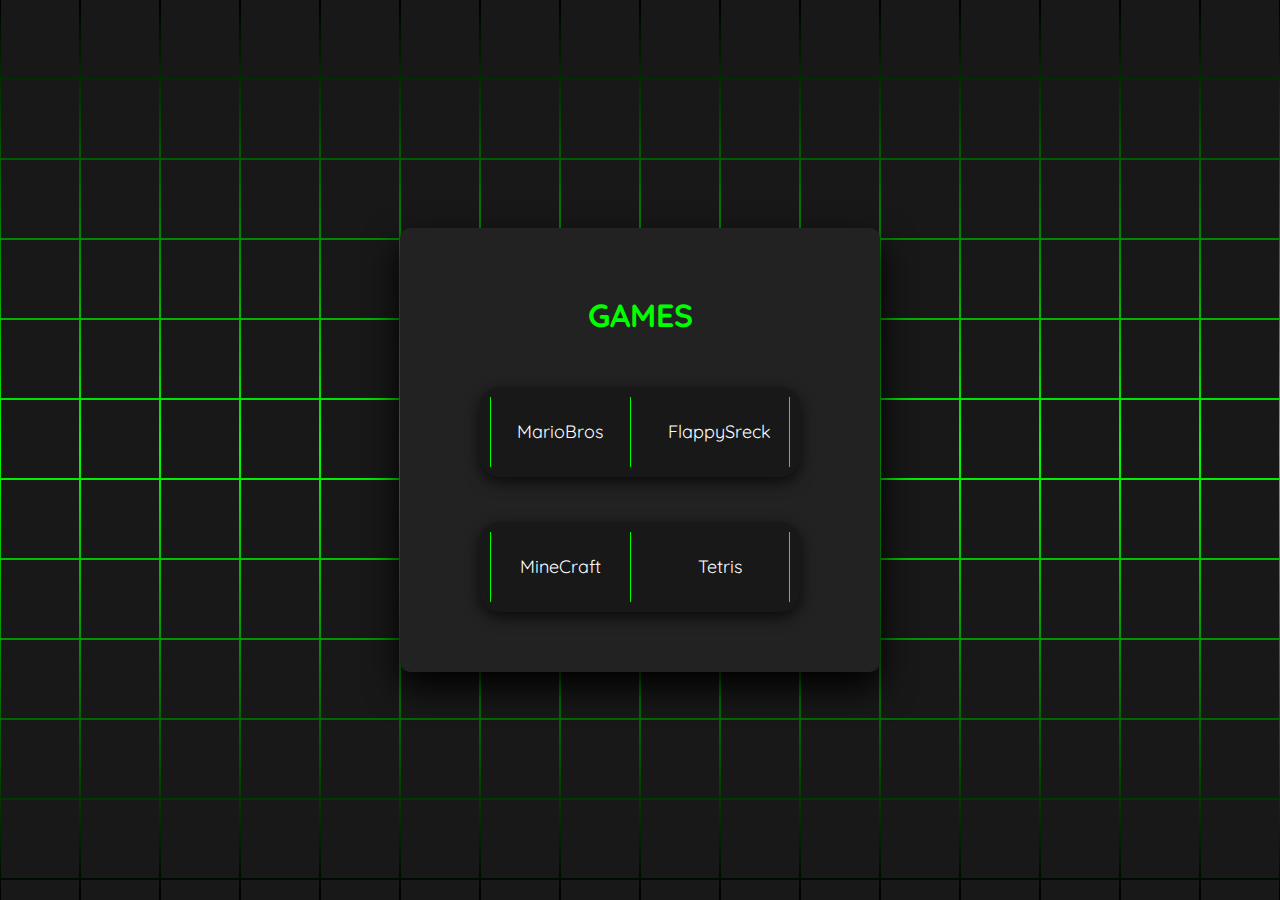
<file: index.html>
<!DOCTYPE html>
<html lang="en" >
<head>
  <meta charset="UTF-8">
  <title>REPO GAMES</title>
  <link rel="stylesheet" href="./style.css">
  <style>
    .options span {
      display: flex;
      align-items: center;
      justify-content: center;
      text-align: center;
    }

    .options img {
      max-width: 100%;
      max-height: 100%;
    }

    .options p {
      color: white;
    }
  </style>

</head>
<body>
<!-- partial:index.partial.html -->
<section>

    <span></span>
    <span></span>
    <span></span>
    <span></span>
    <span></span>
    <span></span>
    <span></span>
    <span></span>
    <span></span>
    <span></span>
    <span></span>
    <span></span>
    <span></span>
    <span></span>
    <span></span>
    <span></span>
    <span></span>
    <span></span>
    <span></span>
    <span></span>
    <span></span>
    <span></span>
    <span></span>
    <span></span>
    <span></span>
    <span></span>
    <span></span>
    <span></span>
    <span></span>
    <span></span>
    <span></span>
    <span></span>
    <span></span>
    <span></span>
    <span></span>
    <span></span>
    <span></span>
    <span></span>
    <span></span>
    <span></span>
    <span></span>
    <span></span>
    <span></span>
    <span></span>
    <span></span>
    <span></span>
    <span></span>
    <span></span>
    <span></span>
    <span></span>
    <span></span>
    <span></span>
    <span></span>
    <span></span>
    <span></span>
    <span></span>
    <span></span>
    <span></span>
    <span></span>
    <span></span>
    <span></span>
    <span></span>
    <span></span>
    <span></span>
    <span></span>
    <span></span>
    <span></span>
    <span></span>
    <span></span>
    <span></span>
    <span></span>
    <span></span>
    <span></span>
    <span></span>
    <span></span>
    <span></span>
    <span></span>
    <span></span>
    <span></span>
    <span></span>
    <span></span>
    <span></span>
    <span></span>
    <span></span>
    <span></span>
    <span></span>
    <span></span>
    <span></span>
    <span></span>
    <span></span>
    <span></span>
    <span></span>
    <span></span>
    <span></span>
    <span></span>
    <span></span>
    <span></span>
    <span></span>
    <span></span>
    <span></span>
    <span></span>
    <span></span>
    <span></span>
    <span></span>
    <span></span>
    <span></span>
    <span></span>
    <span></span>
    <span></span>
    <span></span>
    <span></span>
    <span></span>
    <span></span>
    <span></span>
    <span></span>
    <span></span>
    <span></span>
    <span></span>
    <span></span>
    <span></span>
    <span></span>
    <span></span>
    <span></span>
    <span></span>
    <span></span>
    <span></span>
    <span></span>
    <span></span>
    <span></span>
    <span></span>
    <span></span>
    <span></span>
    <span></span>
    <span></span>
    <span></span>
    <span></span>
    <span></span>
    <span></span>
    <span></span>
    <span></span>
    <span></span>
    <span></span>
    <span></span>
    <span></span>
    <span></span>
    <span></span>
    <span></span>
    <span></span>
    <span></span>
    <span></span>
    <span></span>
    <span></span>
    <span></span>
    <span></span>
    <span></span>
    <span></span>
    <span></span>
    <span></span>
    <span></span>
    <span></span>
    <span></span>
    <span></span>
    <span></span>
    <span></span>
    <span></span>
    <span></span>
    <span></span>
    <span></span>
    <span></span>
    <span></span>
    <span></span>
    <span></span>
    <span></span>
    <span></span>
    <span></span>
    <span></span>
    <span></span>
    <span></span>
    <span></span>
    <span></span>
    <span></span>
    <span></span>
    <span></span>
    <span></span>
    <span></span>
    <span></span>
    <span></span>
    <span></span>
    <span></span>
    <span></span>
    <span></span>
    <span></span>
    <span></span>
    <span></span>
    <span></span>
    <span></span>
    <span></span>
    <span></span>
    <span></span>
    <span></span>
    <span></span>
    <span></span>
    <span></span>
    <span></span>
    <span></span>
    <span></span>
    <span></span>
    <span></span>
    <span></span>
    <span></span>
    <span></span>
    <span></span>
    <span></span>
    <span></span>
    <span></span>
    <span></span>
    <span></span>
    <span></span>
    <span></span>
    <span></span>
    <span></span>
    <span></span>
    <span></span>
    <span></span>
    <span></span>
    <span></span>
    <span></span>
    <span></span>
    <span></span>
    <span></span>
    <span></span>
    <span></span>
    <span></span>
    <span></span>
    <span></span>
    <span></span>
    <span></span>
    <span></span>
    <span></span>
    <span></span>
    <span></span>
    <span></span>
    <span></span>
    <span></span>
    <span></span>
    <span></span>
    <span></span>
    <span></span>
    <span></span>
    <span></span>
    <span></span>
    <span></span>
    <span></span>
    <span></span>
    <span></span>
    <span></span>
    <span></span>
    <span></span>
    <span></span>
    <span></span>

    <div class="signin">
      <div class="content">
        <h2>GAMES</h2>
        <nav class="navegacion">
          <ul class="menu">
            <li class="first-item">
              <a href="./MarioBros/index.html">
                <img src="./MarioBros/ERRmario.png" alt="" class="imagen">
                <span class="up-text-item">MarioBros</span>
                <span class="up-item"></span>
              </a>
            </li>
      
            <li>
              <a href="./FlappyBird/game.html">
                <img src="./FlappyBird/images/bird.png" alt="" class="imagen">
                <span class="up-text-item">FlappySreck</span>
                <span class="up-item"></span>
              </a>
            </li>
      
          </ul>  
        </nav>
        <nav class="navegacion">
          <ul class="menu">
            <li class="first-item">
              <a href="./MineCraft/dist/index.html">
                <img src="./MineCraft/LogoMine.png" alt="" class="imagen">
                <span class="text-item">MineCraft</span>
                <span class="down-item"></span>
              </a>
            </li>
      
            <li>
              <a href="./Tetris-master/index.html">
                <img src="./Tetris-master/logoTetris.png" alt="" class="imagen">
                <span class="text-item">Tetris</span>
                <span class="down-item"></span>
              </a>
            </li>
      
          </ul>
        </nav>
      </div>
    </div>
  </section>
<!-- partial -->
  
</body>
</html>
</file>
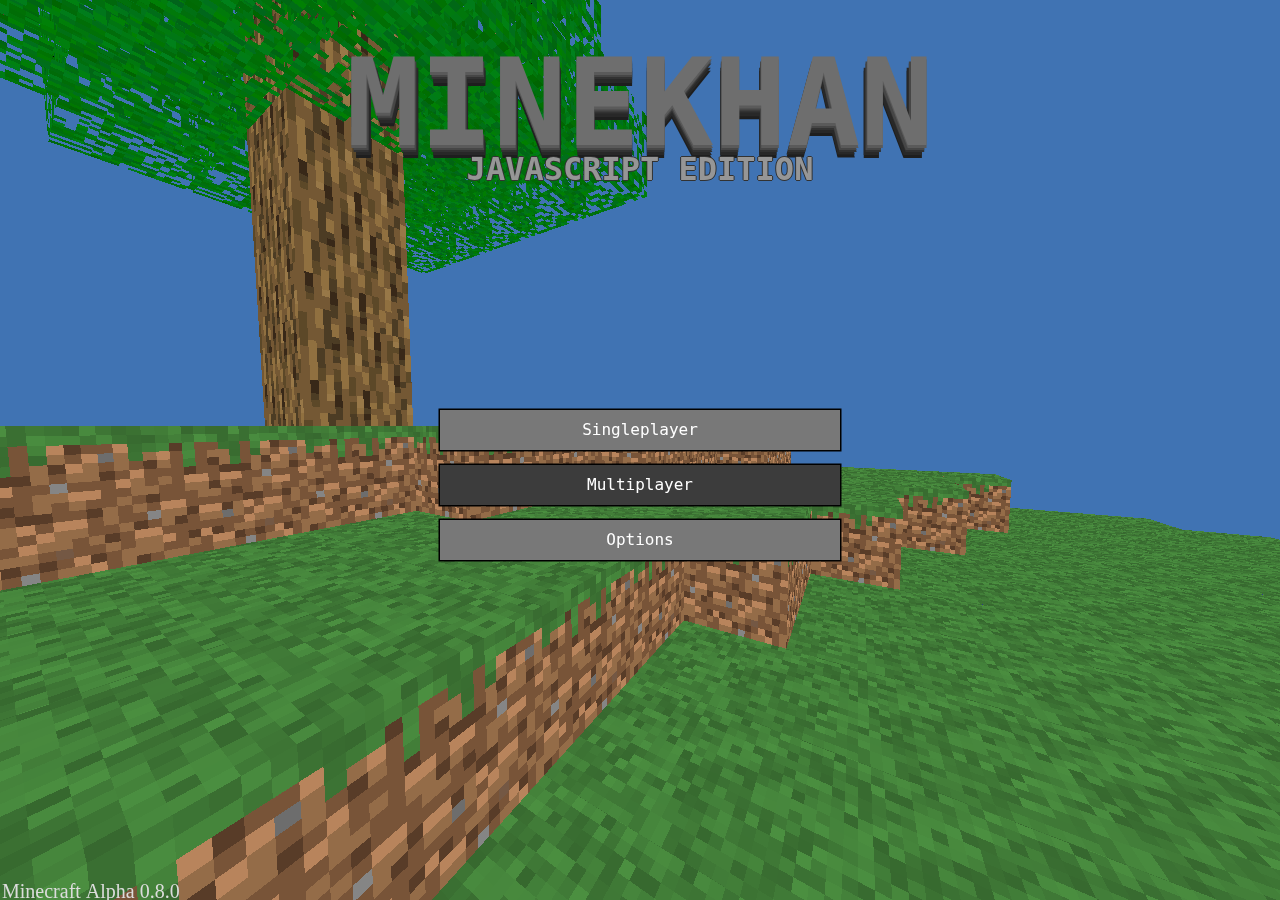
<file: MineCraft/dist/index.html>
<!DOCTYPE html>
<!-- @MineKhan version Alpha 0.7.1

	NOTE:
The "Save" button saves your world to your local browser. Nobody else can see it. However, if you're on a public or shared computer, that save may be deleted unexpectedly. So it's a good idea to keep a safe copy of your save string somewhere where it won't be deleted.

To share your save with other people, copy your world string into the "loadString" variable on line 189.

	Controls:

 * Right-click (or ctrl + left-click): place block
 * Left-click: Remove block
 * Middle-click: Pick block
 * Q: Sprint
 * Shift: Sneak
 * W: Walk forward
 * S: Walk backward
 * A: Walk left
 * D: Walk right
 * E: Open inventory
 * B: Toggle super Breaker
 * H: Toggle Hyper builder
 * Z: Zoom
 * L: Toggle Spectator mode
 * Enter: Toggle slab/stair mode
 * Arrow Keys: look around
 * P or Esc: pause/unpause
 * 1-9 navigate hotbar
 * Spacebar: jump
 * Double jump: toggle flight
 * Shift (flying): fly down
 * Space (flying): fly up
 * T: Open chat
 * ; (semicolon): Release the pointer without pausing (for screenshots)
 * Backspace or delete: drops the item you're holding right now

	Notes and accreditation:
 * This program (MineKhan) was made by Willard (me). The original is https://www.khanacademy.org/cs/mc/5647155001376768 (just adding this so that spin-offs have it)
 * Zushah helped me with some of the menus in the 0.6 update via GitHub. https://www.khanacademy.org/profile/zushah77
 * Element118 helped speed up the process of adding new textures significantly. https://www.khanacademy.org/profile/element118
 * Danielkshin made the current main menu background. https://www.khanacademy.org/profile/danielkshin

 * This program originated as a spin-off of ScusCraft by ScusX.
 * It's 99% different code at this point, but I still never would have made it this far without his code for reference.
 * ScusCraft can be found here: https://www.khanacademy.org/computer-programming/scuscraft-3d/5145400332058624
 * My original spin-off can be found here: https://www.khanacademy.org/computer-programming/high-performance-minecraft/5330738124357632
 * While porting the code from PJS to a webpage, I copied the PJS source code for a few of their helper functions from here: https://raw.githubusercontent.com/Khan/processing-js/master/processing.js
 * The textures are 100% copied from real Minecraft, and are the property of Mojang and Microsoft with whom I have no association.
 * The real Minecraft game can be bought and downloaded at https://www.minecraft.net/en-us/


 * Chunks are kept in memory until you restart. So don't explore too far or memory usage will grow until it crashes unrecoverably.


	To-Do:
 * A lot. Check out the GitHub repo if you'd like to collaborate on this. Must use Discord.
 * https://github.com/Willard21/MineKhan


	How it works:

The graphics in this project are done using WebGL, which is a web implementation of OpenGL ES 2.
It allows us to write shader programs that run right on the GPU, which means it can run as fast as any C++ game.
The infamous P3D mode in Processing.js uses WebGL behind the scenes, but it does it so inefficiently that it might as well not even being using the GPU.

To properly utilize WebGL like this program does, you need to make efficient use of Vertext Buffer Objects (VBOs).
A VBO is an array that contains a whole bunch of vertices. Since WebGL can only render triangles and lines, these vertices are stored in multiples of 3.
A vertex doesn't only include its world coordinates, though. It also includes its texture coordinates, and any other data you want the shaders to manipulate.
In my case, every vertex has an X, Y, Z, textureX, textureY, and shadowIntensity. So 6 values for every block vertex in the world.

A program can only draw 1 VBO per draw call. Since the texture data is attached to the vertex data, you can't switch textures between vertices.
That means you either have to make seperate draw calls for each texture, or only use 1 texture. I do the latter.
I make a single 256x256 pixel texture, and store each of the 16x16 block textures in a section of that big texture, and store the coordinates to it. This is informally called a "texture atlas".
Then when I'm preparing my VBO, I send the texture coordinates along with the block coordinates so the shader knows how to map the 256x256 pixel texture onto the 16x16 pixel block face.

I do this once for each chunk in the world, and store those VBOs so I can draw them every frame. If a block is edited in a chunk, then that VBO is replaced.
Drawing a chunk after the VBO has been created is as simple as binding the buffer and calling "gl.drawArrays" once per chunk. The GPU takes care of the rest.

I also use what's called Vertex Array Objects (VAOs) to re-use shared vertices. Since the GPU expects triangles, and I want to draw squares, I need to draw 2 triangles (6 vertices) per square.
That means 2 of them are being re-used. The VAO lets me tell the GPU to use the cached vertex data instead of looking for a new one, which offers a small inprovement to GPU performance.
This isn't entirely necessary, but it's considered best practice. Some OpenGL ES implementations require it, but WebGL 1 does not. I think WebGL 2 does, but that's not as well supported.
-->

<html lang="en-us">
	<head>
		<meta charset="utf-8">
		<meta name="viewport" content="width=device-width, initial-scale=1.0">
		<meta name="description" content="Play creative mode Minecraft right from your browser!">
		<meta name="keywords" content="Khan Academy, Programs, Search">
		<meta property="og:title" content="MineKhan"/>
		<meta property="og:description" content="Play creative mode Minecraft right from your browser!"/>
		<meta property="og:image" content="https://www.khanacademy.org/computer-programming/minekhan/5647155001376768/5308848032661504.png"/>
		<title>MineKhan</title>
		<!-- <link id="vtfont" href="https://fonts.googleapis.com/css2?family=VT323&display=swap" rel="stylesheet"> -->
		<link rel="preload" href="https://willard.fun/fonts/VT323.woff2" as="font" type="font/woff2" crossorigin>
		<link rel="shortcut icon" type="image/ico" href="https://willard.fun/assets/minekhan.ico">
		<!-- <link rel="manifest" href="https://willard.fun/manifest.json" /> -->
	</head>
	<body>
		<div id="background-text">
			<h1>MineKhan</h1>
			<p>Play MineKhan online! This game is a free Minecraft clone developed on <a href="https://www.khanacademy.org/computer-programming/minekhan/5647155001376768">Khan Academy</a>, and later moved to my own website so that I could take advantage of multiplayer servers. The front-end code is completely open source and maintained on <a href="https://github.com/Willard21/MineKhan">GitHub</a>, where contributions are welcome.</p>
		</div>
	<canvas id="overlay" tabindex="0" width="600" height="600" style="position: absolute; top: 0px; left: 0px"></canvas>
	<input type="text" id="savebox" class="hidden" spellcheck="false" style="position: absolute; top: 10px; left: 10px; z-index: 1;">
	<input type="text" id="boxcentertop" class="hidden" spellcheck="false">
	<div id="quota" class="hidden"></div>
	<div id="onhover" class="hidden"></div>
	<div id="chat" class="hidden"></div>
	<input id="chatbar" class="hidden" list="commands">
	<datalist id="commands">
		<option>/ban</option>
 		<option>/online</option>
	</datalist>
	<p id="savedirections" class="hidden" style="position: absolute; top: 40px; left: 10px; z-index: 1; background-color: rgba(255, 255, 255, 0.3);">
		To share your world on KA, copy/paste the saveString<br>
		from this box into the code on line 190.<br>
		var loadString = "Your Code Here";<br>
		Then save the program as a Spin-off.
	</p>
	<div class="world-select hidden" id="worlds"></div>
	<p id="message" class="hidden" style="position: absolute; top: 10px; right: 10px; z-index: 1; text-align: right; background-color: rgba(255, 255, 255, 0.3);"></p>
	<span class="hidden" id="loading-text"></span>
	<div id="inv-container" class="hidden">
		<canvas id="inventory" height="1000"></canvas>
	</div>
	<script>
		// Code edits will erase the world.
		// Place save code here to load your world. Make extra sure you got it copied so you don't paste in the wrong thing and delete your world on accident lol
		window.loadString = ""
	</script>
	<script defer src="main.js"></script></body>
</html>

<!-- function hcyl(bottom, height, radius, id) {
	let radsq = radius * radius
	let innerRadsq = (radius - 1.2) * (radius - 1.2)
	height += bottom
	for (let x = -radius; x <= radius; x++) {
		for (let y = bottom; y < height; y++) {
			for (let z = -radius; z <= radius; z++) {
				let d = x * x + z * z
				if (d < radsq && d >= innerRadsq) {
					world.setBlock(p2.x + x, p2.y + y, p2.z + z, id)
				}
			}
		}
	}
}

function cyl(bottom, height, radius, id) {
	let radsq = radius * radius
	height += bottom
	for (let x = -radius; x <= radius; x++) {
		for (let y = bottom; y < height; y++) {
			for (let z = -radius; z <= radius; z++) {
				let d = x * x + z * z
				if (d < radsq) {
					world.setBlock(p2.x + x, p2.y + y, p2.z + z, id)
				}
			}
		}
	}
}

function sphereoid(w, h, d, id) {
	let w2 = w * w
	let h2 = h * h
	let d2 = d * d
	let w3 = (w - 1.5) * (w - 1.5)
	let h3 = (h - 1.5) * (h - 1.5)
	let d3 = (d - 1.5) * (d - 1.5)

	for (let y = -h; y < h; y++) {
		for (let x = -w; x <= w; x++) {
			for (let z = -d; z <= d; z++) {
				let n = x * x / w2 + y * y / h2 + z * z / d2
				let n2 = x * x / w3 + y * y / h3 + z * z / d3
				if (n < 1 && n2 >= 1) {
					world.setBlock(p2.x + x, p2.y + y, p2.z + z, id)
				}
			}
		}
	}
}

function sleep(ms) {
	return new Promise(resolve => setTimeout(() => resolve(), ms))
}

async function asphereoid(w, h, d, id) {
	let px = p2.x
	let py = p2.y
	let pz = p2.z
	let w2 = w * w
	let h2 = h * h
	let d2 = d * d
	let w3 = (w - 1.5) * (w - 1.5)
	let h3 = (h - 1.5) * (h - 1.5)
	let d3 = (d - 1.5) * (d - 1.5)

	for (let y = -h; y < h; y++) {
		for (let x = -w; x <= w; x++) {
			for (let z = -d; z <= d; z++) {
				let n = x * x / w2 + y * y / h2 + z * z / d2
				let n2 = x * x / w3 + y * y / h3 + z * z / d3
				if (n < 1 && n2 >= 1) {
					world.setBlock(px + x, py + y, pz + z, id)
					await sleep(10)
				}
			}
		}
	}
}
-->
</file>
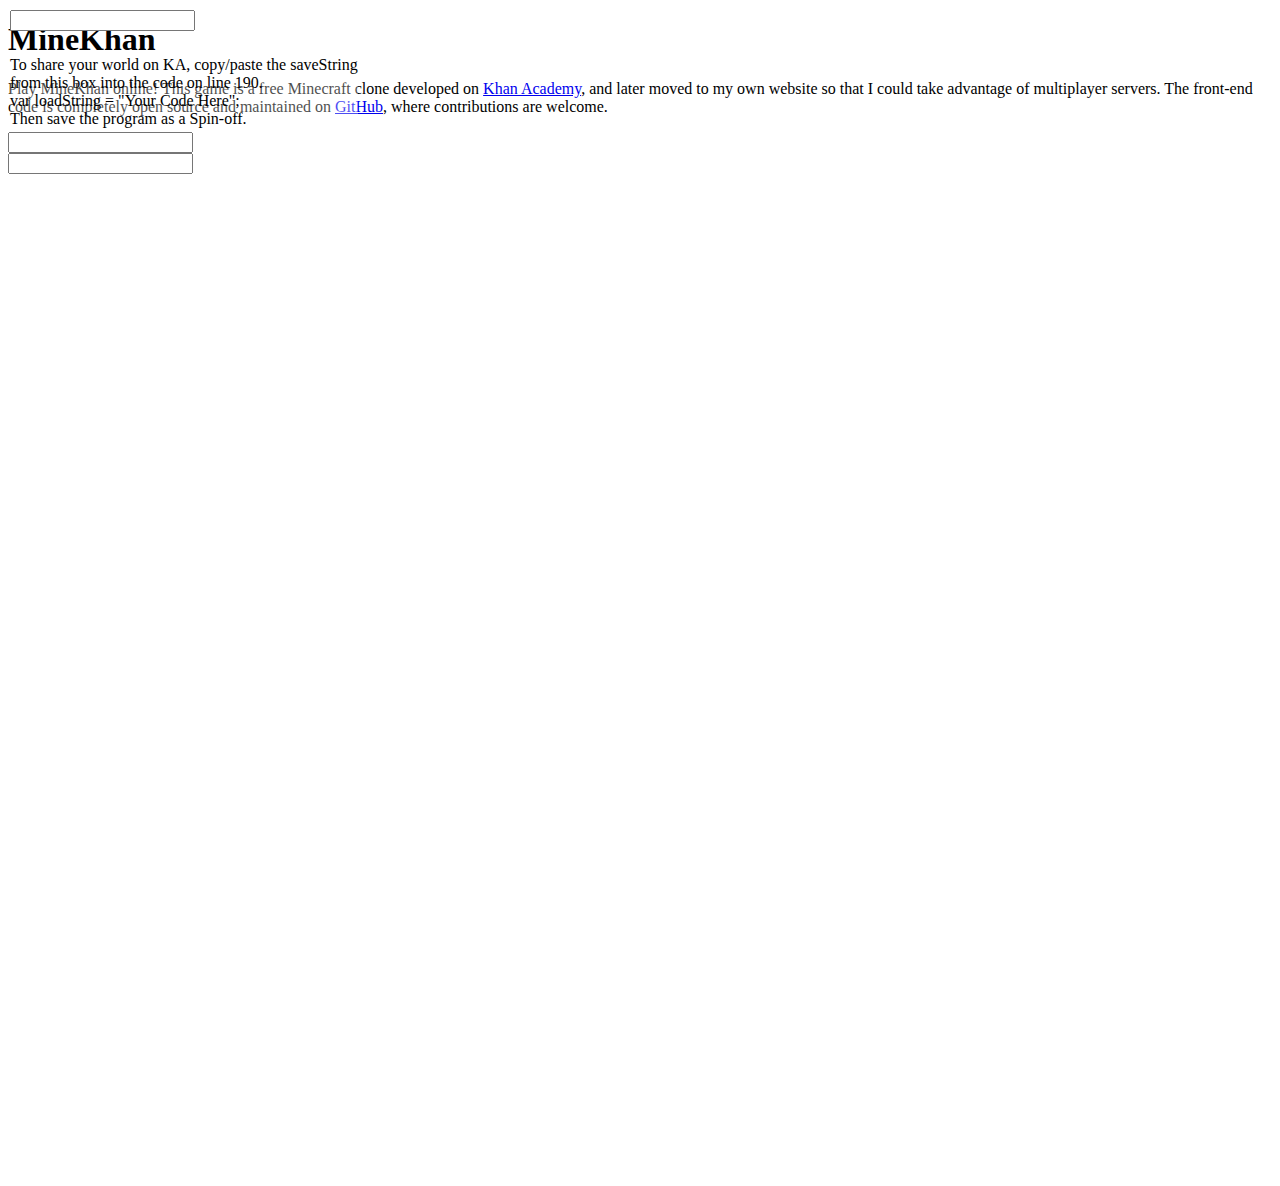
<file: MineCraft/src/index.html>
<!DOCTYPE html>
<!-- @MineKhan version Alpha 0.7.1

	NOTE:
The "Save" button saves your world to your local browser. Nobody else can see it. However, if you're on a public or shared computer, that save may be deleted unexpectedly. So it's a good idea to keep a safe copy of your save string somewhere where it won't be deleted.

To share your save with other people, copy your world string into the "loadString" variable on line 189.

	Controls:

 * Right-click (or ctrl + left-click): place block
 * Left-click: Remove block
 * Middle-click: Pick block
 * Q: Sprint
 * Shift: Sneak
 * W: Walk forward
 * S: Walk backward
 * A: Walk left
 * D: Walk right
 * E: Open inventory
 * B: Toggle super Breaker
 * H: Toggle Hyper builder
 * Z: Zoom
 * L: Toggle Spectator mode
 * Enter: Toggle slab/stair mode
 * Arrow Keys: look around
 * P or Esc: pause/unpause
 * 1-9 navigate hotbar
 * Spacebar: jump
 * Double jump: toggle flight
 * Shift (flying): fly down
 * Space (flying): fly up
 * T: Open chat
 * ; (semicolon): Release the pointer without pausing (for screenshots)
 * Backspace or delete: drops the item you're holding right now

	Notes and accreditation:
 * This program (MineKhan) was made by Willard (me). The original is https://www.khanacademy.org/cs/mc/5647155001376768 (just adding this so that spin-offs have it)
 * Zushah helped me with some of the menus in the 0.6 update via GitHub. https://www.khanacademy.org/profile/zushah77
 * Element118 helped speed up the process of adding new textures significantly. https://www.khanacademy.org/profile/element118
 * Danielkshin made the current main menu background. https://www.khanacademy.org/profile/danielkshin

 * This program originated as a spin-off of ScusCraft by ScusX.
 * It's 99% different code at this point, but I still never would have made it this far without his code for reference.
 * ScusCraft can be found here: https://www.khanacademy.org/computer-programming/scuscraft-3d/5145400332058624
 * My original spin-off can be found here: https://www.khanacademy.org/computer-programming/high-performance-minecraft/5330738124357632
 * While porting the code from PJS to a webpage, I copied the PJS source code for a few of their helper functions from here: https://raw.githubusercontent.com/Khan/processing-js/master/processing.js
 * The textures are 100% copied from real Minecraft, and are the property of Mojang and Microsoft with whom I have no association.
 * The real Minecraft game can be bought and downloaded at https://www.minecraft.net/en-us/


 * Chunks are kept in memory until you restart. So don't explore too far or memory usage will grow until it crashes unrecoverably.


	To-Do:
 * A lot. Check out the GitHub repo if you'd like to collaborate on this. Must use Discord.
 * https://github.com/Willard21/MineKhan


	How it works:

The graphics in this project are done using WebGL, which is a web implementation of OpenGL ES 2.
It allows us to write shader programs that run right on the GPU, which means it can run as fast as any C++ game.
The infamous P3D mode in Processing.js uses WebGL behind the scenes, but it does it so inefficiently that it might as well not even being using the GPU.

To properly utilize WebGL like this program does, you need to make efficient use of Vertext Buffer Objects (VBOs).
A VBO is an array that contains a whole bunch of vertices. Since WebGL can only render triangles and lines, these vertices are stored in multiples of 3.
A vertex doesn't only include its world coordinates, though. It also includes its texture coordinates, and any other data you want the shaders to manipulate.
In my case, every vertex has an X, Y, Z, textureX, textureY, and shadowIntensity. So 6 values for every block vertex in the world.

A program can only draw 1 VBO per draw call. Since the texture data is attached to the vertex data, you can't switch textures between vertices.
That means you either have to make seperate draw calls for each texture, or only use 1 texture. I do the latter.
I make a single 256x256 pixel texture, and store each of the 16x16 block textures in a section of that big texture, and store the coordinates to it. This is informally called a "texture atlas".
Then when I'm preparing my VBO, I send the texture coordinates along with the block coordinates so the shader knows how to map the 256x256 pixel texture onto the 16x16 pixel block face.

I do this once for each chunk in the world, and store those VBOs so I can draw them every frame. If a block is edited in a chunk, then that VBO is replaced.
Drawing a chunk after the VBO has been created is as simple as binding the buffer and calling "gl.drawArrays" once per chunk. The GPU takes care of the rest.

I also use what's called Vertex Array Objects (VAOs) to re-use shared vertices. Since the GPU expects triangles, and I want to draw squares, I need to draw 2 triangles (6 vertices) per square.
That means 2 of them are being re-used. The VAO lets me tell the GPU to use the cached vertex data instead of looking for a new one, which offers a small inprovement to GPU performance.
This isn't entirely necessary, but it's considered best practice. Some OpenGL ES implementations require it, but WebGL 1 does not. I think WebGL 2 does, but that's not as well supported.
-->

<html lang="en-us">
	<head>
		<meta charset="utf-8">
		<meta name="viewport" content="width=device-width, initial-scale=1.0">
		<meta name="description" content="Play creative mode Minecraft right from your browser!">
		<meta name="keywords" content="Khan Academy, Programs, Search">
		<meta property="og:title" content="MineKhan"/>
		<meta property="og:description" content="Play creative mode Minecraft right from your browser!"/>
		<meta property="og:image" content="https://www.khanacademy.org/computer-programming/minekhan/5647155001376768/5308848032661504.png"/>
		<title>MineKhan</title>
		<!-- <link id="vtfont" href="https://fonts.googleapis.com/css2?family=VT323&display=swap" rel="stylesheet"> -->
		<link rel="preload" href="https://willard.fun/fonts/VT323.woff2" as="font" type="font/woff2" crossorigin>
		<link rel="shortcut icon" type="image/ico" href="https://willard.fun/assets/minekhan.ico">
		<!-- <link rel="manifest" href="https://willard.fun/manifest.json" /> -->
	</head>
	<body>
		<div id="background-text">
			<h1>MineKhan</h1>
			<p>Play MineKhan online! This game is a free Minecraft clone developed on <a href="https://www.khanacademy.org/computer-programming/minekhan/5647155001376768">Khan Academy</a>, and later moved to my own website so that I could take advantage of multiplayer servers. The front-end code is completely open source and maintained on <a href="https://github.com/Willard21/MineKhan">GitHub</a>, where contributions are welcome.</p>
		</div>
	<canvas id="overlay" tabindex="0" width="600" height="600" style="position: absolute; top: 0px; left: 0px"></canvas>
	<input type="text" id="savebox" class="hidden" spellcheck="false" style="position: absolute; top: 10px; left: 10px; z-index: 1;">
	<input type="text" id="boxcentertop" class="hidden" spellcheck="false">
	<div id="quota" class="hidden"></div>
	<div id="onhover" class="hidden"></div>
	<div id="chat" class="hidden"></div>
	<input id="chatbar" class="hidden" list="commands">
	<datalist id="commands">
		<option>/ban</option>
 		<option>/online</option>
	</datalist>
	<p id="savedirections" class="hidden" style="position: absolute; top: 40px; left: 10px; z-index: 1; background-color: rgba(255, 255, 255, 0.3);">
		To share your world on KA, copy/paste the saveString<br>
		from this box into the code on line 190.<br>
		var loadString = "Your Code Here";<br>
		Then save the program as a Spin-off.
	</p>
	<div class="world-select hidden" id="worlds"></div>
	<p id="message" class="hidden" style="position: absolute; top: 10px; right: 10px; z-index: 1; text-align: right; background-color: rgba(255, 255, 255, 0.3);"></p>
	<span class="hidden" id="loading-text"></span>
	<div id="inv-container" class="hidden">
		<canvas id="inventory" height="1000"></canvas>
	</div>
	<script>
		// Code edits will erase the world.
		// Place save code here to load your world. Make extra sure you got it copied so you don't paste in the wrong thing and delete your world on accident lol
		window.loadString = ""
	</script>
	</body>
</html>

<!-- function hcyl(bottom, height, radius, id) {
	let radsq = radius * radius
	let innerRadsq = (radius - 1.2) * (radius - 1.2)
	height += bottom
	for (let x = -radius; x <= radius; x++) {
		for (let y = bottom; y < height; y++) {
			for (let z = -radius; z <= radius; z++) {
				let d = x * x + z * z
				if (d < radsq && d >= innerRadsq) {
					world.setBlock(p2.x + x, p2.y + y, p2.z + z, id)
				}
			}
		}
	}
}

function cyl(bottom, height, radius, id) {
	let radsq = radius * radius
	height += bottom
	for (let x = -radius; x <= radius; x++) {
		for (let y = bottom; y < height; y++) {
			for (let z = -radius; z <= radius; z++) {
				let d = x * x + z * z
				if (d < radsq) {
					world.setBlock(p2.x + x, p2.y + y, p2.z + z, id)
				}
			}
		}
	}
}

function sphereoid(w, h, d, id) {
	let w2 = w * w
	let h2 = h * h
	let d2 = d * d
	let w3 = (w - 1.5) * (w - 1.5)
	let h3 = (h - 1.5) * (h - 1.5)
	let d3 = (d - 1.5) * (d - 1.5)

	for (let y = -h; y < h; y++) {
		for (let x = -w; x <= w; x++) {
			for (let z = -d; z <= d; z++) {
				let n = x * x / w2 + y * y / h2 + z * z / d2
				let n2 = x * x / w3 + y * y / h3 + z * z / d3
				if (n < 1 && n2 >= 1) {
					world.setBlock(p2.x + x, p2.y + y, p2.z + z, id)
				}
			}
		}
	}
}

function sleep(ms) {
	return new Promise(resolve => setTimeout(() => resolve(), ms))
}

async function asphereoid(w, h, d, id) {
	let px = p2.x
	let py = p2.y
	let pz = p2.z
	let w2 = w * w
	let h2 = h * h
	let d2 = d * d
	let w3 = (w - 1.5) * (w - 1.5)
	let h3 = (h - 1.5) * (h - 1.5)
	let d3 = (d - 1.5) * (d - 1.5)

	for (let y = -h; y < h; y++) {
		for (let x = -w; x <= w; x++) {
			for (let z = -d; z <= d; z++) {
				let n = x * x / w2 + y * y / h2 + z * z / d2
				let n2 = x * x / w3 + y * y / h3 + z * z / d3
				if (n < 1 && n2 >= 1) {
					world.setBlock(px + x, py + y, pz + z, id)
					await sleep(10)
				}
			}
		}
	}
}
-->
</file>
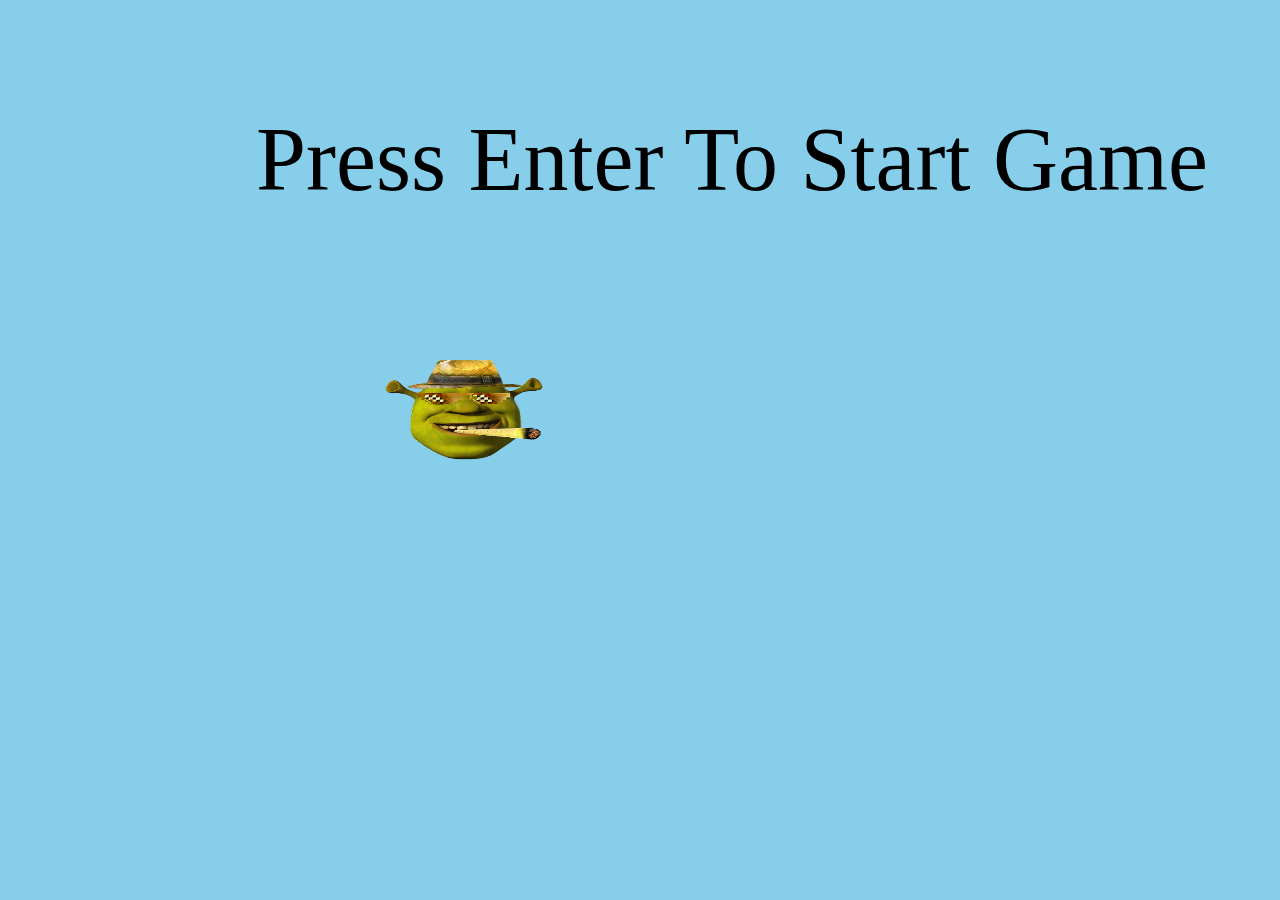
<file: FlappyBird/game.html>
<!DOCTYPE html> 
<html> 

<head> 
	<link rel="stylesheet" href="style.css"> 
</head> 

<body> 
	<div class="background"></div> 
	<img class="bird" src="images/bird.png" alt="bird-img"> 
	<div class="message"> 
		Press Enter To Start Game 
	</div> 
	<div class="score"> 
		<span class="score_title"></span> 
		<span class="score_val"></span> 
	</div> 
	<script src="gfg.js"></script> 
</body> 

</html>
</file>
<file: style.css>
@import url('https://fonts.googleapis.com/css2?family=Quicksand:wght@300;400;500;600;700&display=swap');

img {
    border:0;
}

body {
    margin: 0;
    padding: 0;
    box-sizing: border-box;
    font-family: 'Quicksand', sans-serif;
    display: flex;
    justify-content: center;
    align-items: center;
    min-height: 100vh;
    background: #000;
}

section {
    position: absolute;
    width: 100vw;
    height: 100vh;
    display: flex;
    justify-content: center;
    align-items: center;
    gap: 2px;
    flex-wrap: wrap;
    overflow: hidden;
}

section::before {
    content: '';
    position: absolute;
    width: 100%;
    height: 100%;
    background: linear-gradient(#000, #0f0, #000);
    animation: animate 5s linear infinite;
}

section span {
    position: relative;
    display: block;
    width: calc(6.25vw - 2px);
    height: calc(6.25vw - 2px);
    background: #181818;
    z-index: 2;
    transition: 1.5s;
}

section span:hover {
    background: #0f0;
    transition: 0s;
}


@keyframes animate {
    0% {
        transform: translateY(-100%);
    }
    100% {
        transform: translateY(100%);
    }
}

.navegacion {
    width: 80%;
    background: #181818;
    z-index: 2;
    display: flex;
    justify-content: center;
    align-items: center;
    margin: 20px 0;
    border-radius: 20px;
    box-shadow: 0 5px 15px rgba(0, 0, 0, 0.7);
}

.menu {
    width: 100%;
    flex-wrap: wrap;
    height: 90px;
	list-style: none; /* Elimina el estilo de viñeta de la lista */
    padding: 0;
    display: flex;
    justify-content: center;
    margin: 0; /* Elimina el margen predeterminado de la lista */
}

.menu li {
    flex-grow: 1;
    border-right: 1px solid #0f0;
    position: relative;
	margin: 10px; /* Añade un margen entre los elementos */
}

.menu .first-item {
    border-left: 1px solid #0f0;
}

.menu li a {
    display: flex;
    flex-direction: column;
    font-size: 18px;
    color: #fff; /* Color de texto ajustado */
    text-decoration: none; /* Quita la subrayado del enlace */
}

.menu .imagen {
    position: absolute;
    bottom: 0;
    right: 30px;
    width: 0%;
    z-index: 20;
    transition: all 300ms cubic-bezier(0.445, 0.050, 0.550, 0.950);
    transition-timing-function: cubic-bezier(0.445, 0.050, 0.550, 0.950);
    box-shadow: 0px 0px 5px 0px rgba(0, 0, 0, 0.51);
}

.menu li:hover .imagen {
    width: 70%;
    right: 20px;	
}

.menu li a .up-text-item {
    width: 100%;
    height: 100%;
    display: flex;
    justify-content: center;
    align-items: center;
    text-align: center;
    top: 0%;
    position: absolute;
    z-index: 10;
    transition: all 500ms cubic-bezier(0.175, 0.885, 0.320, 1.275);
    transition-timing-function: cubic-bezier(0.175, 0.885, 0.320, 1.275);
}

.menu li a .up-item {
    top: 0%;
    width: 100%;
    height: 100%;
    background: #1C1C1C;
    transition: all 200ms cubic-bezier(0.215, 0.610, 0.355, 1.000);
    transition-timing-function: cubic-bezier(0.215, 0.610, 0.355, 1.000);
}

.menu li:hover .up-item,
.menu li:hover .up-text-item {
    top: -100%;
    height: 115%;
    border-radius: 5px;
}

.menu li a .text-item {
    width: 100%;
    height: 100%;
    display: flex;
    justify-content: center;
    align-items: center;
    text-align: center;
    top: 0%;
    position: absolute;
    z-index: 10;
    transition: all 500ms cubic-bezier(0.175, 0.885, 0.320, 1.275);
    transition-timing-function: cubic-bezier(0.175, 0.885, 0.320, 1.275);
}

.menu li a .down-item {
    top: 0%;
    width: 100%;
    height: 100%;
    background: #1C1C1C;
    transition: all 200ms cubic-bezier(0.215, 0.610, 0.355, 1.000);
    transition-timing-function: cubic-bezier(0.215, 0.610, 0.355, 1.000);
}

.menu li:hover .down-item,
.menu li:hover .text-item {
    top: 100%;
    height: 115%;
    border-radius: 5px;

}

.opcion-span p {
    color: white;
    margin-top: 10px;
}

@media (max-width: 900px) {
    section span {
        width: calc(10vw - 2px);
        height: calc(10vw - 2px);
    }
}

@media (max-width: 600px) {
    section span {
        width: calc(20vw - 2px);
        height: calc(20vw - 2px);
    }
}

section .signin {
    position: absolute;
    width: 400px;
    background: #222;  
    z-index: 1000;
    display: flex;
    justify-content: center;
    align-items: center;
    padding: 40px;
    border-radius: 10px;
    box-shadow: 0 15px 35px rgba(0,0,0,9);
}

section .signin .content {
    position: relative;
    width: 100%;
    display: flex;
    justify-content: center;
    align-items: center;
    flex-direction: column;
    gap: 5px;
	
}

section .signin .content h2 {
    font-size: 2em;
    color: #0f0;
    text-transform: uppercase;
}

section .signin .content .form {
    width: 100px;
    display: flex;
    flex-direction: column;
    gap: 25px;
}

section .signin .content .form .inputBox {
    position: relative;
    width: 100%;
}

section .signin .content .form .inputBox input {
    position: relative;
    width: 100%;
    background: #181818;
    border: none;
    outline: none;
    padding: 25px 10px 7.5px;
    border-radius: 4px;
    color: #fff;
    font-weight: 500;
    font-size: 1em;
}

section .signin .content .form .inputBox i {
    position: absolute;
    left: 0;
    padding: 15px 10px;
    font-style: normal;
    color: #aaa;
    transition: 0.5s;
    pointer-events: none;
}

.signin .content .form .inputBox input:focus ~ i,
.signin .content .form .inputBox input:valid ~ i {
    transform: translateY(-7.5px);
    font-size: 0.8em;
    color: #fff;
}

.signin .content .form .links {
    position: relative;
    width: 100%;
    display: flex;
    justify-content: space-between;
}

.signin .content .form .links a {
    color: #fff;
    text-decoration: none;
}

.signin .content .form .links a:nth-child(2) {
    color: #0f0;
    font-weight: 600;
}

.signin .content .form .inputBox input[type="submit"] {
    padding: 10px;
    background: #0f0;
    color: #000;
    font-weight: 600;
    font-size: 1.35em;
    letter-spacing: 0.05em;
    cursor: pointer;
}

input[type="submit"]:active {
    opacity: 0.6;
}

#opcion-container {
    display: flex;
    flex-wrap: wrap;
    justify-content: space-around;
    height: 10vh; /* Ajusta la altura según sea necesario */
}

.option {
    flex: 1; /* Ocupa todo el ancho disponible */
    max-width: 70px; /* Ajusta el ancho máximo de cada opción según sea necesario */
    margin: 10px;
}

.opcion-span {
    display: flex;
    flex-direction: column;
    align-items: center;
    justify-content: center;
    text-align: center;
    background-color: #181818;
    padding: 20px; /* Ajusta el espacio interno del contenedor */
    border-radius: 8px;
    transition: background-color 0.3s ease-in-out;
    overflow: hidden;
}

.opcion-span:hover {
    background-color: #555;
}

.opcion-span img {
    width: 100%; /* Ajusta la imagen al 100% del contenedor */
    height: auto; /* Mantiene la proporción de la imagen */
    margin-bottom: 10px;
    border-radius: 4px;
}

.opcion-span p {
    color: white;
    margin-top: 10px;
}
</file>
<file: FlappyBird/style.css>
* { 
    margin: 0; 
    padding: 0; 
    box-sizing: border-box; 
} 
  
body { 
    height: 100vh; 
    width: 100vw; 
} 
  
.background { 
    height: 100vh; 
    width: 100vw; 
    background-color: skyblue; 
} 
  
.bird { 
    height: 100px; 
    width: 160px; 
    position: fixed; 
    top: 40vh; 
    left: 30vw; 
    z-index: 100; 
} 
  
.pipe_sprite { 
    position: fixed; 
    top: 40vh; 
    left: 100vw; 
    height: 70vh; 
    width: 6vw; 
    background-color: green; 
} 
  
.message { 
    position: fixed; 
    z-index: 10; 
    height: 10vh; 
    font-size: 10vh; 
    font-weight: 100; 
    color: black; 
    top: 12vh; 
    left: 20vw; 
    text-align: center; 
} 
  
.score { 
    position: fixed; 
    z-index: 10; 
    height: 10vh; 
    font-size: 10vh; 
    font-weight: 100; 
    color: goldenrod; 
    top: 0; 
    left: 0; 
} 
  
.score_val { 
    color: gold; 
}
</file>
